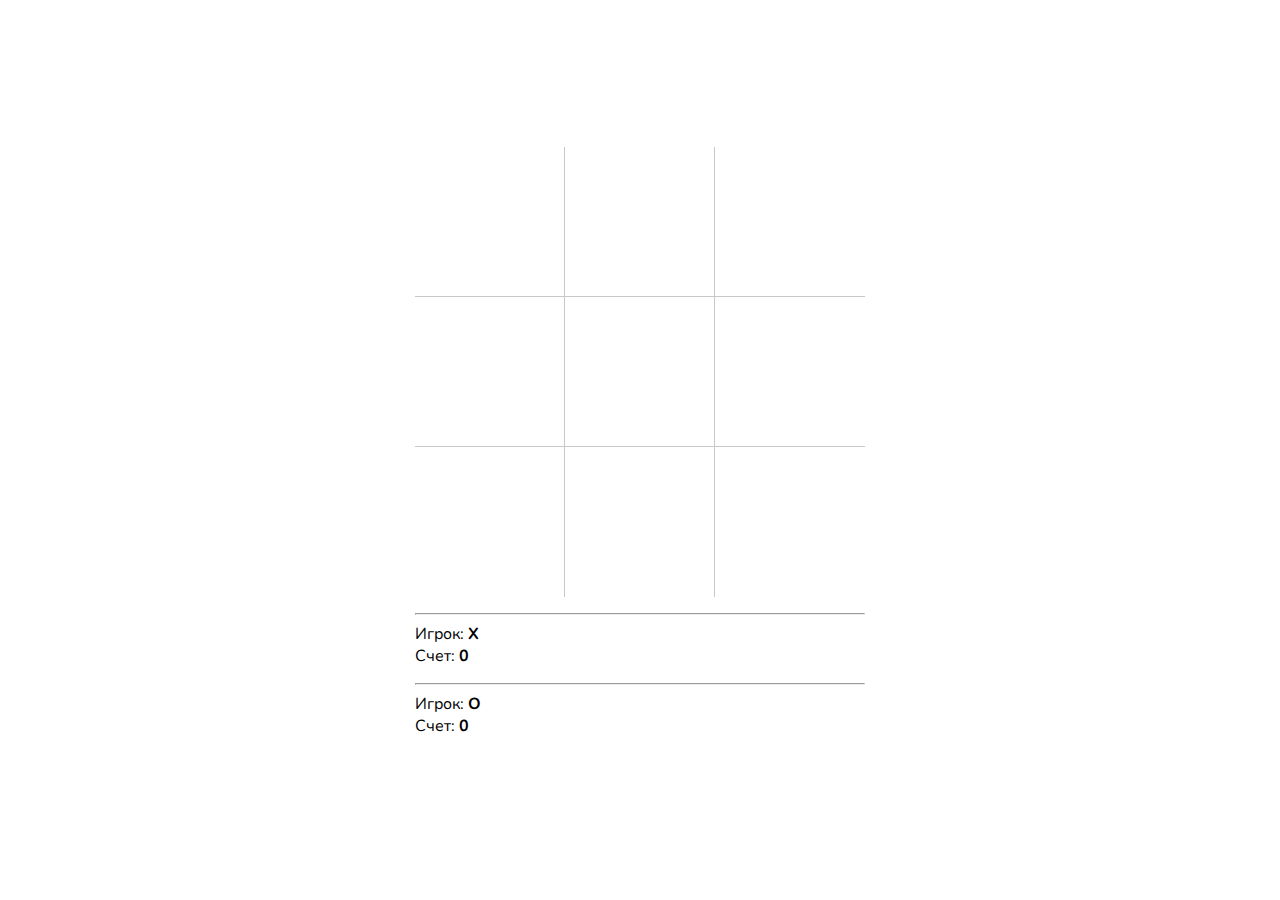
<file: tic-toc-toe/index.html>
<!doctype html>
<html lang="en">
<head>
	<meta charset="UTF-8">
	<meta name="viewport"
	      content="width=device-width, user-scalable=no, initial-scale=1.0, maximum-scale=1.0, minimum-scale=1.0">
	<meta http-equiv="X-UA-Compatible" content="ie=edge">
	<title>Document</title>
	<link rel="preconnect" href="https://fonts.googleapis.com">
	<link rel="preconnect" href="https://fonts.gstatic.com" crossorigin>
	<link href="https://fonts.googleapis.com/css2?family=Nunito:wght@200&display=swap" rel="stylesheet">
	<link rel="stylesheet" href="css/style.css">
</head>
<body>
<div id="tic-toc-toe"></div>
<script src="js/index.js"></script>
</body>
</html>
</file>
<file: tic-toc-toe/css/style.css>
body {
    font-family: 'Nunito', sans-serif;
    display: flex;
    height: 100vh;
    width: 100%;
    align-items: center;
    justify-content: center;
    padding: 0;
    margin: 0;
}

* {
    box-sizing: border-box;
}

td {
    height: 150px;
    width: 150px;
}

tr {
    vertical-align: top;
}

tr:not(:last-child) td {
    border-bottom: 1px solid #c8c8c8;
}

td:not(:last-child) {
    border-right: 1px solid #c8c8c8;
}

table {
    border-collapse: inherit;
    border-spacing: 0;
    vertical-align: inherit;
}

button {
    cursor: pointer;
    background: transparent;
    color: black;
    width: 100%;
    height: 100%;
    font-size: 64px;
    padding: 0;
    margin: 0;
    border: none;
    text-transform: uppercase;
}
</file>
